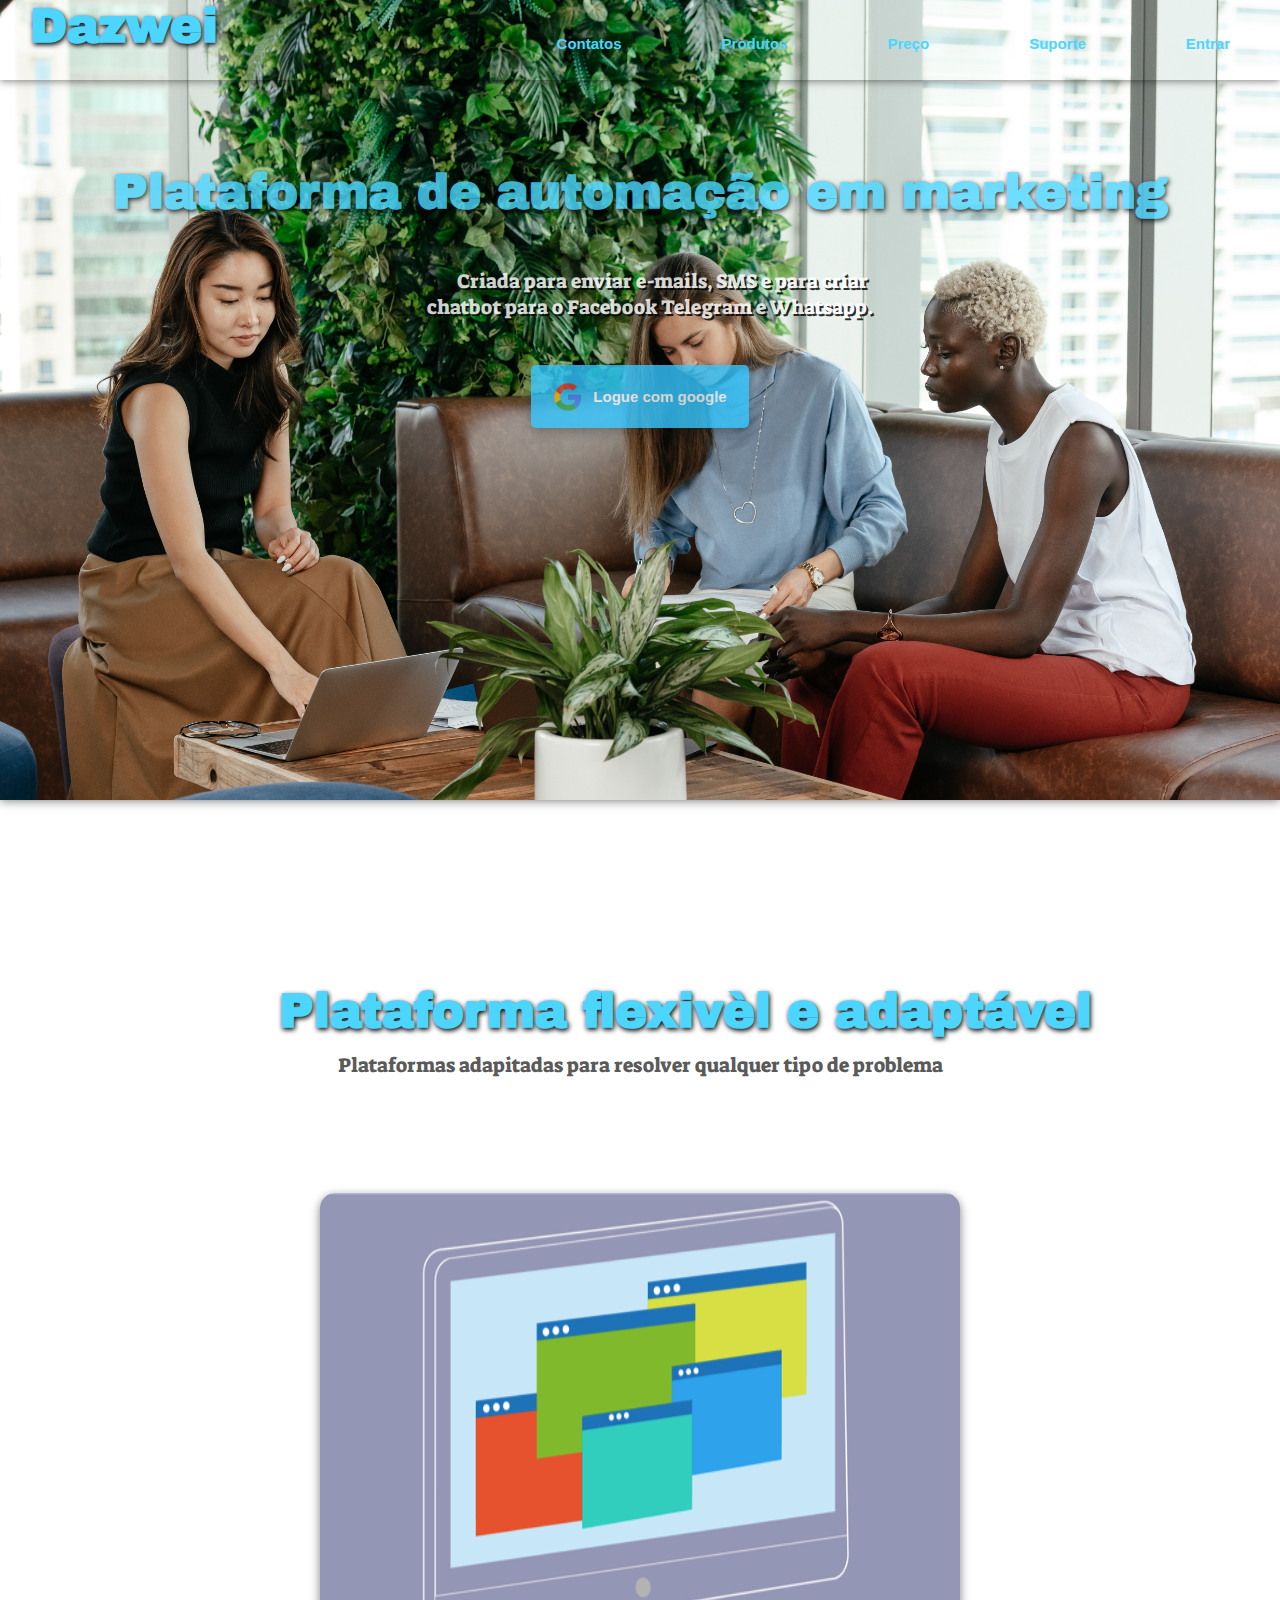
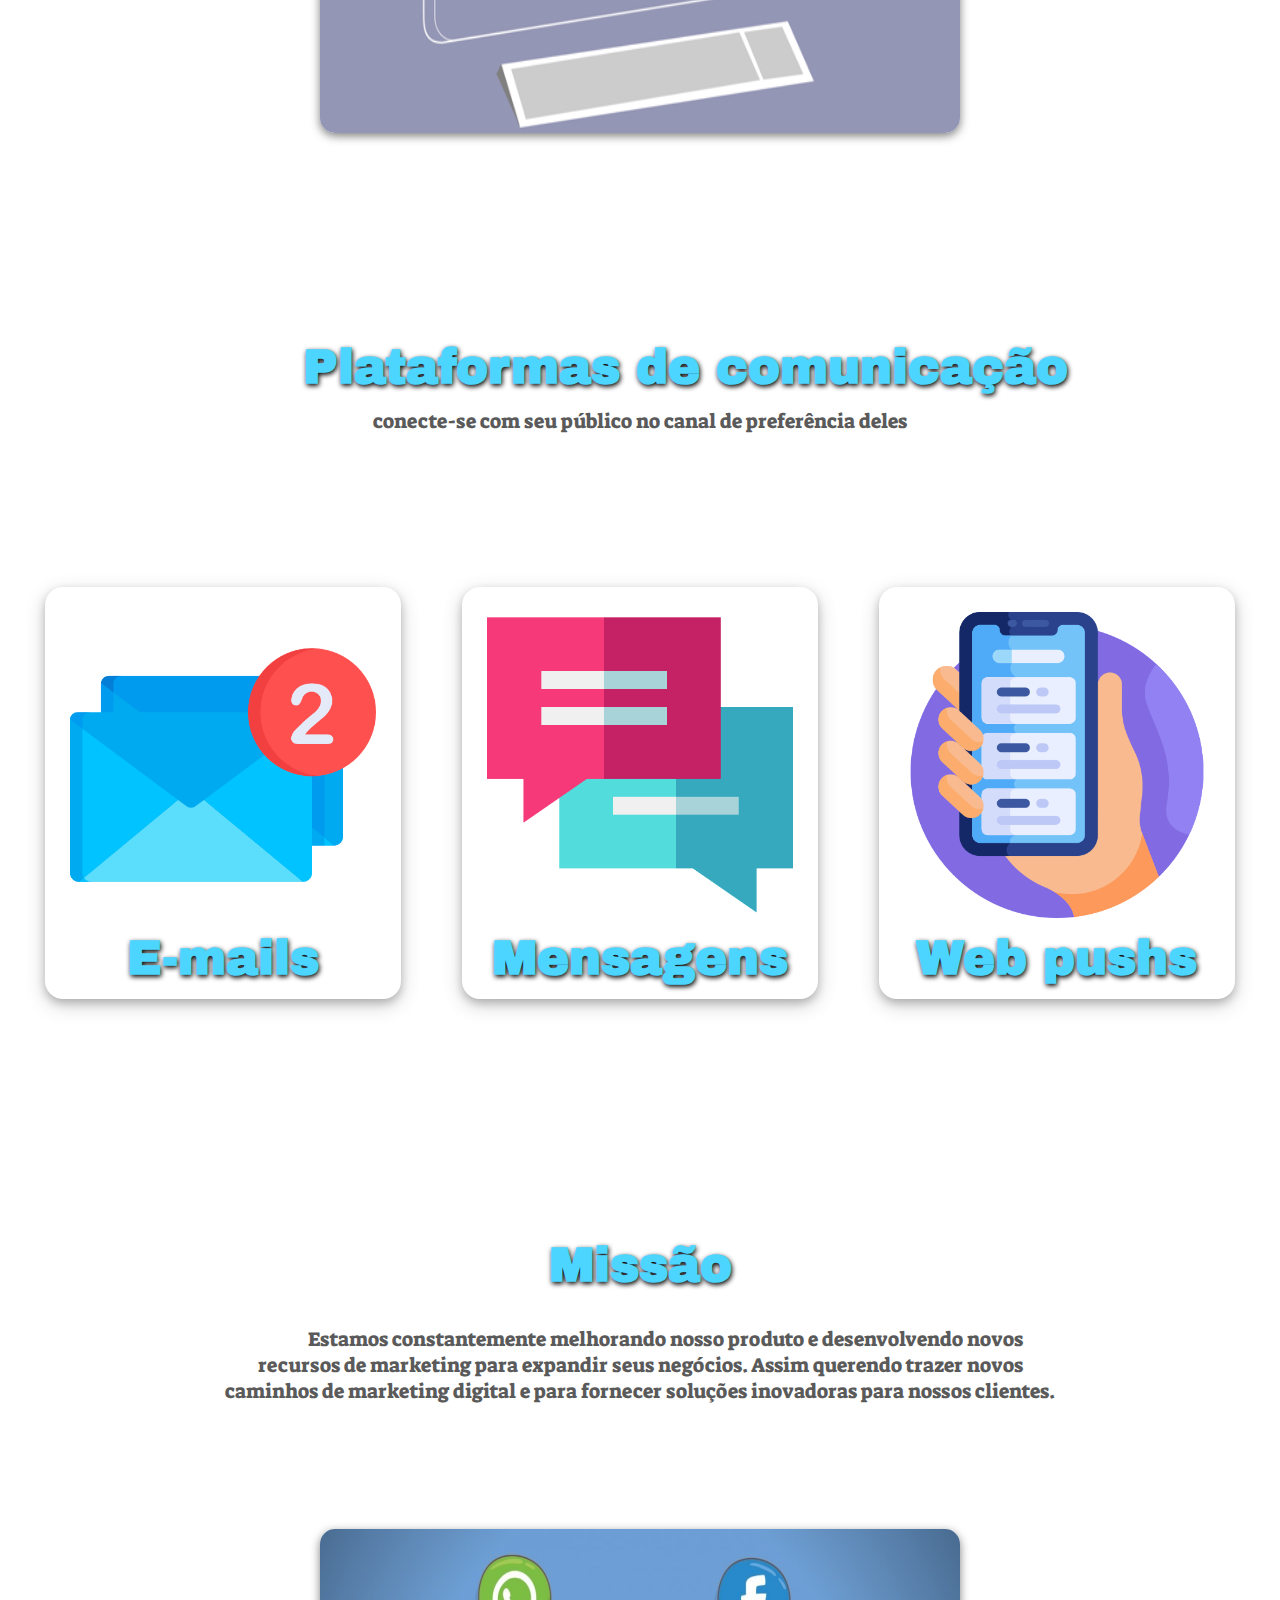
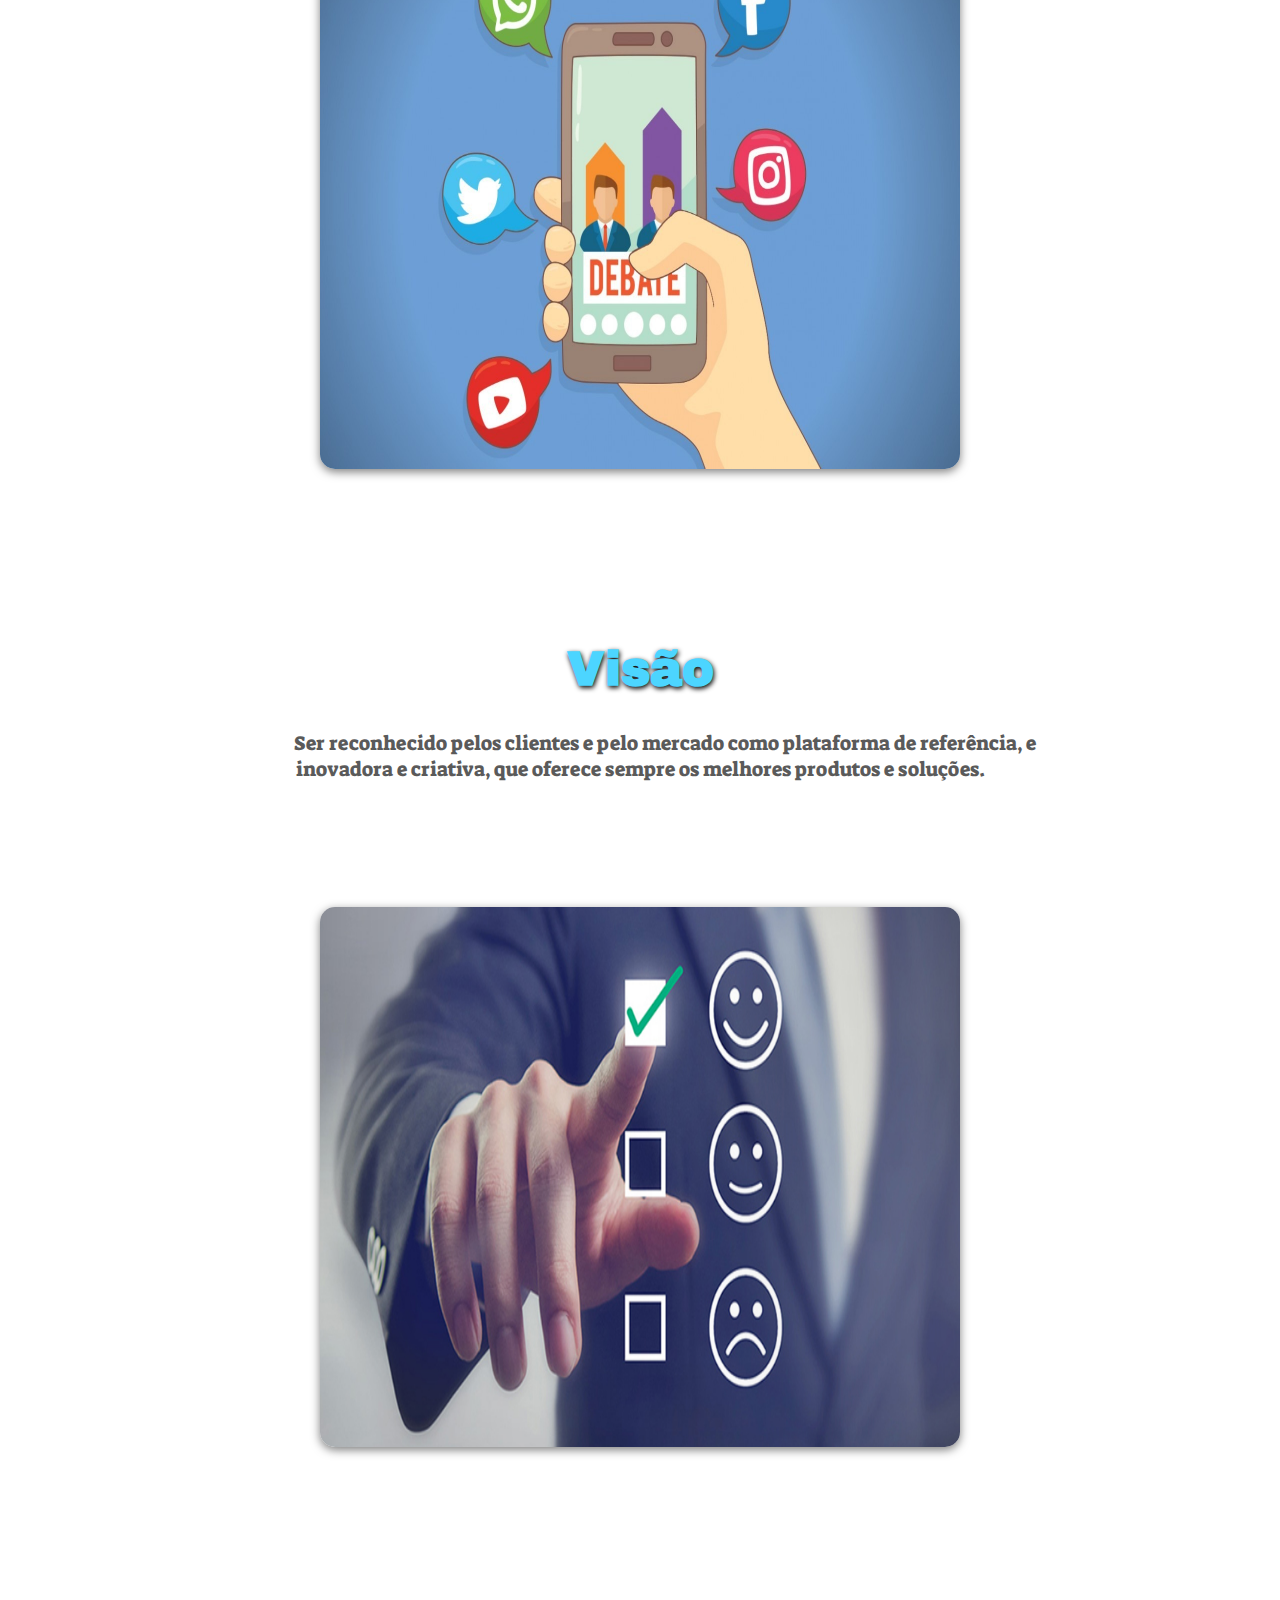
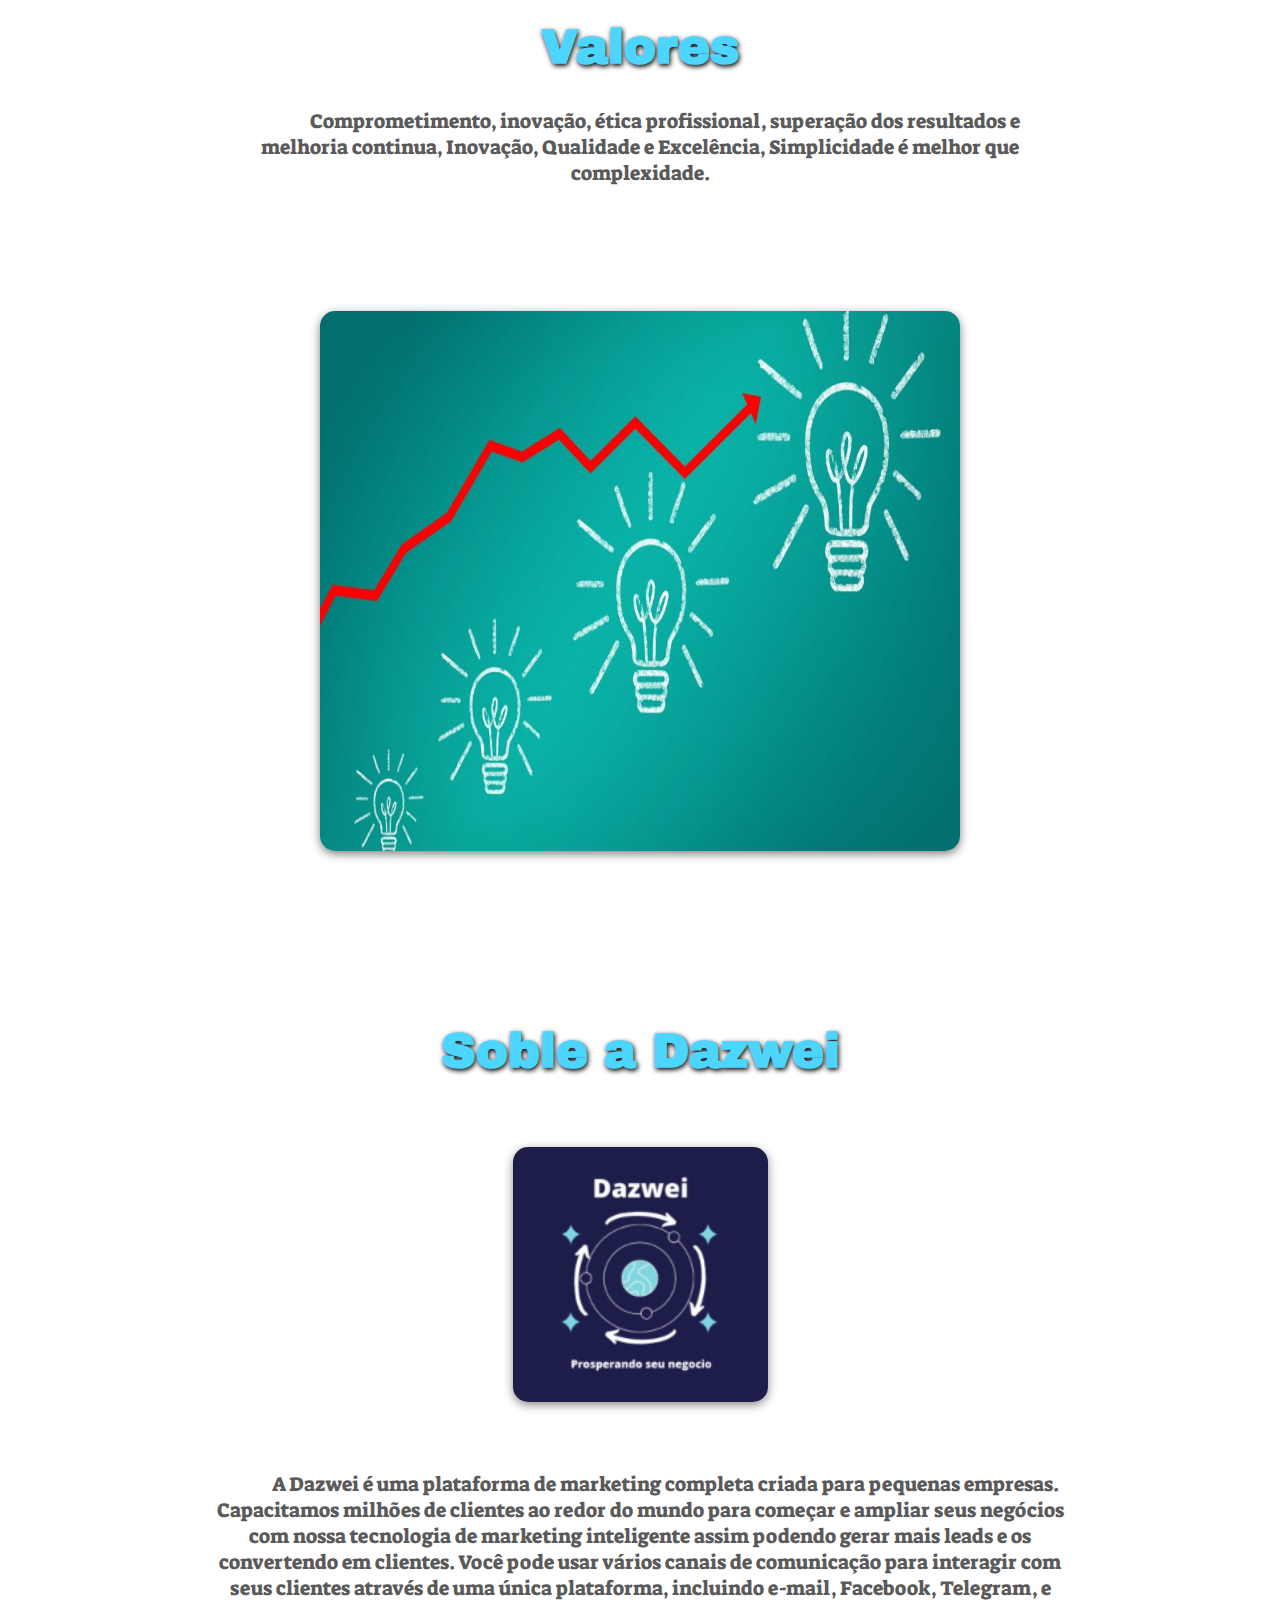
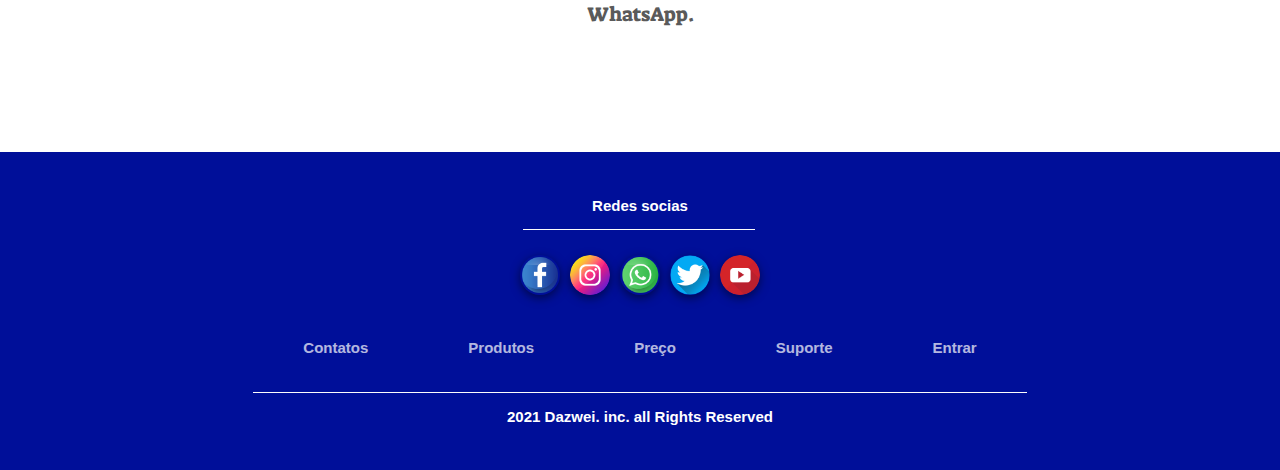
<file: index.html>
<!DOCTYPE html>
<html lang="pt-br">
<head>
    <meta charset="UTF-8">
    <meta http-equiv="X-UA-Compatible" content="IE=edge">
    <meta name="viewport" content="width=device-width, initial-scale=1.0">
    <link rel="stylesheet" href="https://cdnjs.cloudflare.com/ajax/libs/font-awesome/4.7.0/css/font-awesome.min.css">
    <link rel="preconnect" href="https://fonts.googleapis.com">
    <link rel="stylesheet" href="https://fonts.googleapis.com/icon?family=Material+Icons">
    <link rel="preconnect" href="https://fonts.gstatic.com" crossorigin>
    <link href="https://fonts.googleapis.com/css2?family=Archivo+Black&family=Bebas+Neue&family=Dela+Gothic+One&family=Suez+One&display=swap" rel="stylesheet">
    <link rel="stylesheet" href="./styles/styles.css">
    <link rel="shortcut icon" href="images/favicon_io/favicon.ico" type="image/x-icon">
    <title>Dazwei</title>
</head>
<body>
    
    <header>
    <div class="fig-1">
        <nav class="nav-1">
            <h1 class="dela-gothic-one color-primary-blue">Dazwei</h1>
            <ul>
                <li><a class="a color-primary-blue font-arial"  href="#">Contatos</a></li>
                <li><a class="a color-primary-blue font-arial" href="#">Produtos</a></li>
                <li><a class="a color-primary-blue font-arial" href="#">Preço</a></li>
                <li><a class="a color-primary-blue font-arial" href="#">Suporte</a></li>
                <li><a class="a color-primary-blue font-arial" href="./loginPag/login.html">Entrar</a></li>
            </ul>
        </nav>
        <div class="text-1">
                <h2 class="dela-gothic-one color-primary-blue">Plataforma de automação em marketing</h2>
                <p class="dela-gothic-one-1">Criada para enviar e-mails, SMS e para criar <br> chatbot para o Facebook Telegram e Whatsapp.</p>
            <a href="https://myaccount.google.com/"><div class="button color-primary-blue-background font-arial color-primary-white"><img src="./images/icons/imagem-google-logo-com-fundo-transparente-1.png"/>Logue com google</div></a>
    </header>
    <main>
        <section class="sec-1 color-primary-white-background">
            <h3 class="dela-gothic-one color-primary-blue">Plataforma flexivèl e adaptável</h3>
            <p class="dela-gothic-one-1">Plataformas adapitadas para resolver qualquer tipo de problema</p>
            <figure class="fig-2">
                <img src="./images/software.png" alt="imagem secundária"/>
            </figure>
        </section>
        <div class="txt-2 color-primary-white-background">
            <h4 class="dela-gothic-one color-primary-blue">Plataformas de comunicação</h4>
            <p class="dela-gothic-one-1">conecte-se com seu público no canal de preferência deles</p>
        </div>
        <section class="sec-2 color-primary-blue">
            <div   class="fig-3 shake">
                <figure>
                    <img src="./images/icons/email.png" alt="email"/>
                </figure>
                <h5  class="dela-gothic-one">E-mails</h5>
            </div>
            <div  class="fig-4 shake">
                <figure>
                    <img src="./images/icons/mensagens.png" alt="midia"/>
                </figure>
                <h6 class="dela-gothic-one">Mensagens</h6>
            </div>
            <div  class="fig-5 shake">
                <figure>
                    <img src="./images/icons/smartphone.png" alt="midia"/>
                </figure>
                <h6 class="dela-gothic-one">Web pushs</h6>
            </div>
        </section>
        <section class="sec-3 color-primary-white-background">
            <div   class="">
                <h6 class="dela-gothic-one color-primary-blue">Missão</h6>
                <p class="dela-gothic-one-1">Estamos constantemente melhorando nosso produto e desenvolvendo novos recursos de marketing para expandir seus negócios. Assim querendo trazer novos caminhos de marketing digital e para fornecer soluções inovadoras para nossos clientes.</p>
                <figure class="fig-6">
                    <img src="./images/P.jpg" alt="email"/>
                </figure>
            </div>
            <div   class="">
                <h6 class="dela-gothic-one color-primary-blue">Visão</h6>
                <p class="dela-gothic-one-1">Ser reconhecido pelos clientes e pelo mercado como plataforma de referência, e inovadora e criativa, que oferece sempre os melhores produtos e soluções. </p>
                <figure class="fig-7">
                    <img src="./images/R.jpg" alt="email"/>
                </figure>
            </div>
            <div   class="">
                <h6 class="dela-gothic-one color-primary-blue">Valores</h6>
                <p class="dela-gothic-one-1">Comprometimento, inovação, ética profissional, superação dos resultados e melhoria continua, Inovação, Qualidade e Excelência, Simplicidade é melhor que complexidade.</p>
                <figure class="fig-8">
                    <img src="./images/Kaizen.jpg" alt="email"/>
                </figure>
            </div>
            <h6 class="dela-gothic-one color-primary-blue">Soble a Dazwei</h6>
            <figure class="fig-9">
                <img src="./images/favicon_io/android-chrome-192x192.png" alt="email"/>
            </figure>
            <p class="dela-gothic-one-1">A Dazwei é uma plataforma de marketing completa criada para pequenas empresas. Capacitamos milhões de clientes ao redor do mundo para começar e ampliar seus negócios com nossa tecnologia de marketing inteligente assim podendo gerar mais leads e os convertendo em clientes. Você pode usar vários canais de comunicação para interagir com seus clientes através de uma única plataforma, incluindo e-mail, Facebook, Telegram, e WhatsApp.</p>
        </section>
    </main>
    <footer class="color-dark-blue-background">
        <button onclick="topFunction()" id="myBtn">
            <img src="./images/icons/icons8-slide-up-64.png" title="Inicio"/>
        </button>
        <nav>
            <p class="font-arial color-primary-white">Redes socias</p>
            <hr size="3" style="background-color: rgb(252, 252, 252); width: 30%; border: none; justify-content: center; align-items: center; margin-left: 270px;"/>
            <ul class="list-f1">
                <li><a href="https://pt-br.facebook.com/"><img src="./images/icons/facebook.png"/></a></li>
                <li><a href="https://www.instagram.com/"><img src="./images/icons/instagram.png"/></a></li>
                <li><a href="https://www.whatsapp.com/"><img src="./images/icons/whatsapp.png"/></a></li>
                <li><a href="https://twitter.com/"><img src="./images/icons/twitter.png"/></a></li>
                <li><a href="https://www.youtube.com/"><img src="./images/icons/youtube.png"/></a></li>
            </ul>
            <ul class="list-f">
                <li><a class="a color-primary-white font-arial"  href="#">Contatos</a></li>
                <li><a class="a color-primary-white font-arial" href="#">Produtos</a></li>
                <li><a class="a color-primary-white font-arial" href="#">Preço</a></li>
                <li><a class="a color-primary-white font-arial" href="#">Suporte</a></li>
                <li><a class="a color-primary-white font-arial" href="./loginPag/login.html">Entrar</a></li>
            </ul>
            <hr size="3" style="background-color: rgb(252, 252, 252); width: 100%; border: none; justify-content: center; align-items: center;"/>
            <p class="font-arial color-primary-white">2021 Dazwei. inc. all Rights Reserved</p>
        </nav>
    </footer>
    <script src="./scripts/script.js"></script>
</body>
</html>
</file>
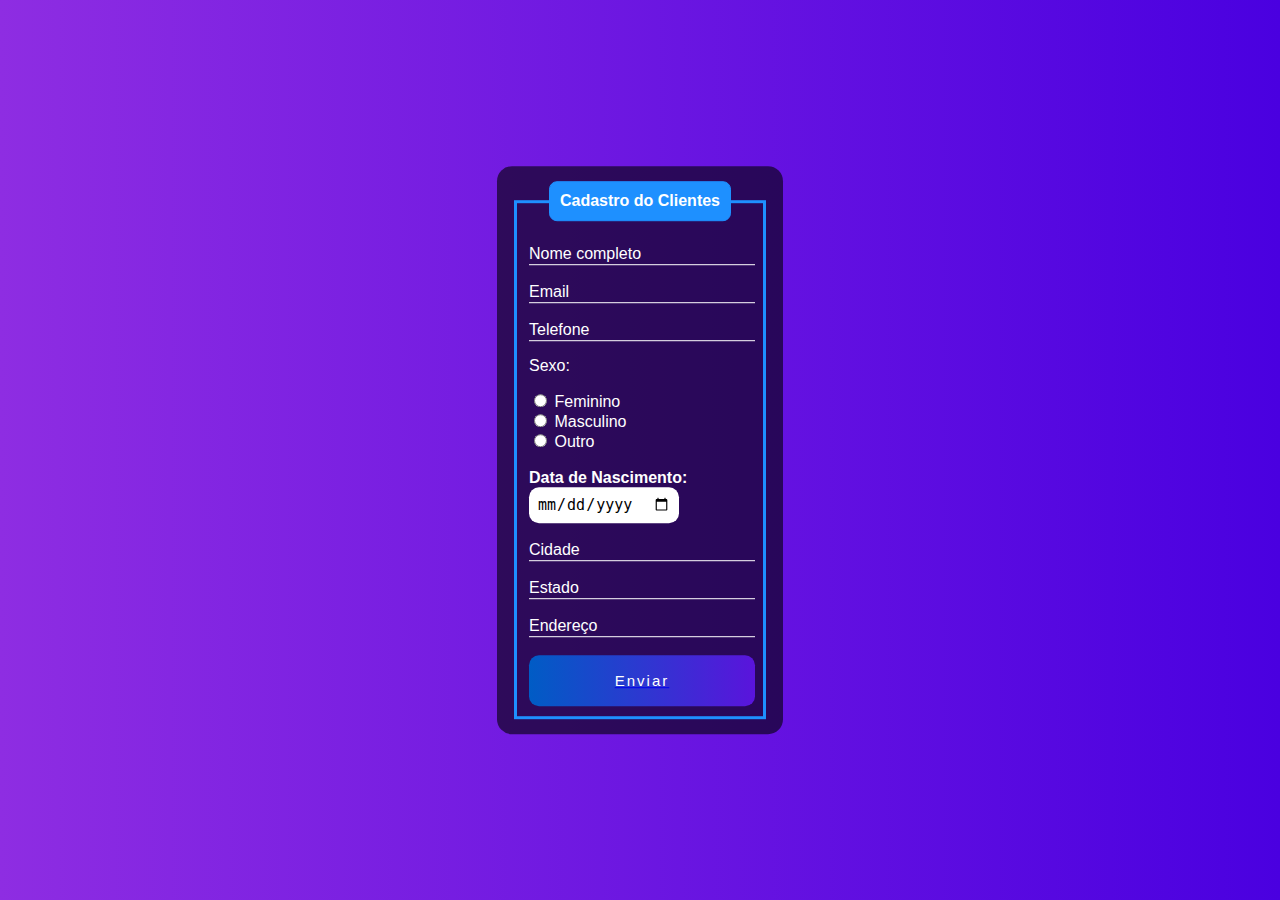
<file: loginPag/cadastro.html>
<!DOCTYPE html>
<html lang="pt-br">
<head>
    <meta charset="UTF-8">
    <meta http-equiv="X-UA-Compatible" content="IE=edge">
    <meta name="viewport" content="width=device-width, initial-scale=1.0">
    <link rel="stylesheet" href="main.css">
    <title>cadastro</title>
</head>
<body>
    <div class="box">
        <form action="">
            <fieldset>
                <legend><b>Cadastro do Clientes</b></legend>
                <br>
                <div class="inputBox">
                    <input type="text" name="nome" id="nome" class="inputUser" required>
                    <label for="nome" class="labelInput">Nome completo</label>
                </div>
                <br>
                <div class="inputBox">
                    <input type="text" name="email" id="email" class="inputUser" required>
                    <label for="email" class="labelInput">Email</label>
                </div>
                <br>
                <div class="inputBox">
                    <input type="tel" name="telefone" id="telefone" class="inputUser" required>
                    <label for="telefone" class="labelInput">Telefone</label>
                </div>
                <p>Sexo:</p>
                <input type="radio" id="feminino" name="genero" value="feminino" required>
                <label for="feminino">Feminino</label>
                <br>
                <input type="radio" id="masculino" name="genero" value="masculino" required>
                <label for="masculino">Masculino</label>
                <br>
                <input type="radio" id="outro" name="genero" value="outro" required>
                <label for="outro">Outro</label>
                <br><br>
                <label for="data_nascimento"><b>Data de Nascimento:</b></label>
                <input type="date" name="data_nascimento" id="data_nascimento" required>
                <br><br>
                <div class="inputBox">
                    <input type="text" name="cidade" id="cidade" class="inputUser" required>
                    <label for="cidade" class="labelInput">Cidade</label>
                </div>
                <br>
                <div class="inputBox">
                    <input type="text" name="estado" id="estado" class="inputUser" required>
                    <label for="estado" class="labelInput">Estado</label>
                </div>
                <br>
                <div class="inputBox">
                    <input type="text" name="endereco" id="endereco" class="inputUser" required>
                    <label for="endereco" class="labelInput">Endereço</label>
                </div>
                <br>
                <div id="submit">
                    <a href="../index.html">
                        <p>Enviar</p>
                    </a>
                </div>
            </fieldset>
        </form>
    </div>
</body>
</html>
</file>
<file: styles/styles.css>
/* formatação do body */
* {
    margin: 0;
    padding: 0;
    box-sizing: border-box;
}
/* fonts */

.font-arial {
    font-family: Arial, Helvetica, sans-serif;
    font-size: 15px;
    font-weight: bold;
}
.font-arial-2 {
    font-family: Arial, Helvetica, sans-serif;
    font-size: 35px;
    font-weight: bold;
}
.font-arial-3 {
    font-family: Arial, Helvetica, sans-serif;
    font-size: 10px;
    font-weight: bold;
}
.bebas-neue {
    font-family: 'Bebas Neue', cursive;
    font-size: 15px;
    font-weight: bold;
}
.bebas-neue-2 {
    font-family: 'Bebas Neue', cursive;
    font-size: 45px;
    font-weight: bold;
    font-stretch: expanded;
    letter-spacing: 5px;
}
.bebas-neue-3 {
    font-family: 'Bebas Neue', cursive;
    font-size: 20px;
    font-weight: bold;
}
.archivo-black {
    font-family: 'Archivo Black', sans-serif;
    font-size: 15px;
    font-family: 'Bebas Neue', cursive;
}
.archivo-black-2 {
    font-family: 'Archivo Black', sans-serif;
    font-size: 58px;
    letter-spacing: 2px;
    font-family: 'Bebas Neue', cursive;
}
.archivo-black-3 {
    font-family: 'Archivo Black', sans-serif;
    font-size: 20px;
    font-family: 'Bebas Neue', cursive;
}
.suez-one {
    font-family: 'Suez One', serif;
    font-size: 58px;
}
.dela-gothic-one {
    font-family: 'Archivo Black', sans-serif;
    font-size: 48px;
}
.dela-gothic-one-1 {
    font-family: 'Suez One', serif;
    font-size: 20px;
    color: rgb(90, 90, 90);
}

/* paleta de cores */

.color-primary-white {
    color: hsl(0, 100%, 100%)
}
.color-primary-white-background {
    background-color: hsl(0, 100%, 100%);
}
.color-primary-blue {
    color: hsl(194, 100%, 65%);
}
.color-primary-blue-background {
    background-color: hsl(197, 100%, 60%);
}
.color-dark-blue {
    color: hsl(234, 100%, 30%);
}
.color-dark-blue-background {
    background-color: hsl(234, 100%, 30%);
}
.color-gray-background {
    background-color: hsl(290, 0%, 90%);
}
header {
    display: flex;
    flex-direction: row;
    justify-content: space-between;
    background-position: 50% 50%;
    background-size: cover;
    width: 100%;
    height: 100vh;
}
h1 {
    margin-left: 30px;
    text-shadow: 1px 2px 0.1em rgba(0, 0, 0, 1);
}
.text-1 {
    justify-content: center;
    align-items: center;
    display: flex;
    flex-direction: column;
    width: 100%;
    height: 50vh;
    margin-top: 47px;
    opacity: 0.8;
}
.text-1 p {
    color: rgb(255, 255, 255);
    margin-left: 35px;
    text-shadow: 1.5px 1.5px black;
    text-indent: 30px;
}
.text-1 a {
    text-decoration: none;
}
p {
    margin: 15px;
}
.button {
    width: 17vw;
    height: 7vh;
    border-radius: 5px;
    margin: 15px;
    display: flex;
    margin-top: 30px;
    align-items: center;
    justify-content: center;
    padding: 3px;
    box-shadow: 0 4px 8px 0 rgba(0, 0, 0, 0.2), 0 6px 20px 0 rgba(0, 0, 0, 0.19);
}
.button:hover {
    background-color: hsl(234, 100%, 30%);
}
.button img {
    width: 30px;
    height: 30px;
    margin-right: 10px;
}
.sec-1 {
    display: flex;
    flex-direction: column;
    justify-content: space-between;
    align-items: center;
}
.fig-1 {
    width: 100%;
    background-size: cover;
    background-image:url("../images/pexels-alexander-suhorucov-6457495.jpg");
    display: flex;
    flex-direction: column;
    box-shadow: 0px 1px 0.6em rgba(0, 0, 0, 0.5);
    margin-bottom: 100px;
}
.fig-2 img{
    margin-top: 100px;
    width: 50vw;
    height: 60vh;
    box-sizing: border-box;
    border-radius: 15px;
    box-shadow: 0px 3px 0.6em rgba(0, 0, 0, 0.5);
}
.nav-1 {
    display: flex;
    flex-direction: row;
    justify-content:space-between;
    position: absolute;
    height: 80px;
    width: 100%;
    box-shadow: 0px 0.5px 0.5em rgba(0, 0, 0, 0.5);
}
ul {
    float: right;
    display: flex;
    justify-content: space-around;
    list-style: none;
}
li {
    float: left;
    margin: 35px;
}
.nav-1 a {
    padding: 15px;
    text-decoration: none;
    border-bottom: 3px solid transparent;
}
.nav-1 a:hover {
    color: hsl(234, 100%, 30%);
    border-bottom: 3px solid hsl(234, 100%, 30%);
}
.sec-1 {
    padding-top: 70px;
    width: 100%;
    height: auto;
}
.sec-2 {
    width: auto;
    height: auto;
    display: flex;
    flex-direction:row;
    justify-content: space-around;
    align-items: center;
    padding: 15px;
    padding-bottom: 150px;
}
.txt-2 {
    display: flex;
    justify-content: center;
    align-items: center;
    flex-direction: column;
    padding-top: 50PX;
    height: 50vh;
}
h2 {
    margin: 65px 15px 35px 15px;
    text-shadow: 1px 2px 0.1em rgba(0, 0, 0, 1);
}
h3 {
    margin: 15px 0 0 90px;
    text-shadow: 1px 2px 0.1em rgba(0, 0, 0, 1);
}
h4 {
    margin: 15px 0 0 90px;
    text-shadow: 1px 2px 0.1em rgba(0, 0, 0, 1);
}
h5 {
    text-shadow: 1px 2px 0.1em rgba(0, 0, 0, 1);
}
h6 {
    text-shadow: 1px 2px 0.1em rgba(0, 0, 0, 1);
}
.fig-3 {
    padding: 15px;
    border-radius: 18px;
    margin: -15px 0px 0px 0px;
    background-size: contain;
    height: auto;
    text-align: center;
    box-shadow: 0 4px 8px 0 rgba(0, 0, 0, 0.2), 0 6px 20px 0 rgba(0, 0, 0, 0.19);
}
.fig-3 h2 {
    margin: 10px;
}
.fig-3 img {
    margin: 10px;
    width: auto;
    height: 34vh;
}
.fig-4 {
    padding: 15px;
    border-radius: 18px;
    background-size: contain;
    height: auto;
    margin: -15px 0px 0px 0px;
    text-align: center;
    box-shadow: 0 4px 8px 0 rgba(0, 0, 0, 0.2), 0 6px 20px 0 rgba(0, 0, 0, 0.19);
}
.fig-4 h2 {
    margin: 10px;
}
.fig-4 img {
    width: auto;
    height: 34vh;
    margin: 10px;
}
.fig-5 {
    padding: 15px;
    border-radius: 18px;
    background-size: contain;
    height: auto;
    margin: -15px 0px 0px 0px;
    text-align: center;
    box-shadow: 0 4px 8px 0 rgba(0, 0, 0, 0.2), 0 6px 20px 0 rgba(0, 0, 0, 0.19);
}

.shake img:hover {
    
    animation: shake 0.5s;
  
    animation-iteration-count: 3.5s;
  }
  
  @keyframes shake {
    0% { transform: translate(1px, 1px) rotate(0deg); }
    10% { transform: translate(-1px, -2px) rotate(-1deg); }
    20% { transform: translate(-3px, 0px) rotate(1deg); }
    30% { transform: translate(3px, 2px) rotate(0deg); }
    40% { transform: translate(1px, -1px) rotate(1deg); }
    50% { transform: translate(-1px, 2px) rotate(-1deg); }
    60% { transform: translate(-3px, 1px) rotate(0deg); }
    70% { transform: translate(3px, 1px) rotate(-1deg); }
    80% { transform: translate(-1px, -1px) rotate(1deg); }
    90% { transform: translate(1px, 2px) rotate(0deg); }
    100% { transform: translate(1px, -2px) rotate(-1deg); }
  }
.fig-5 h2 {
    margin: 10px;
}
.fig-5 img {
    width: auto;
    height: 34vh;
    margin: 10px;
}
.arrow-up {
    font-size: 40px;
}
.sec-3 {
    display: flex;
    flex-direction: column;
    padding-right: 200px;
    padding-left: 200px;
    display: flex;
    text-align: center;
    padding-top: 70px;
    width: 100%;
    height: auto;
}
.fig-6 img{
    margin-bottom: 150px;
    width: 50vw;
    height: 60vh;
    box-sizing: border-box;
    border-radius: 15px;
    box-shadow: 0px 3px 0.6em rgba(0, 0, 0, 0.5);
}
.fig-7 img{
    margin-bottom: 150px;
    width: 50vw;
    height: 60vh;
    box-sizing: border-box;
    border-radius: 15px;
    box-shadow: 0px 3px 0.6em rgba(0, 0, 0, 0.5);
}
.fig-8 img{
    margin-bottom: 150px;
    width: 50vw;
    height: 60vh;
    box-sizing: border-box;
    border-radius: 15px;
    box-shadow: 0px 3px 0.6em rgba(0, 0, 0, 0.5);
}
.fig-9 img{
    margin-top: 50px;
    margin-bottom: 50px;
    width: 255px;
    height: 255px;
    box-sizing: border-box;
    border-radius: 15px;
    box-shadow: 0px 3px 0.6em rgba(0, 0, 0, 0.5);
    opacity: 0.9;
}
.sec-3 h6 {
    padding: 20px;
}
.sec-3 p {
    padding-bottom: 110px;
    text-indent: 50px;
}
footer {
    padding-top: 80px;
    display: flex;
    flex-direction: row;
    justify-content: space-around;
    width: 100%;
    height: auto;
    padding: 30px;
}
footer nav {
    display: flex;
    flex-direction: column;
}
.list-f {
    opacity: 0.7;
    float: left;
    display: flex;
    flex-direction: row;
}
nav p {
    align-self: center;
}
.list-f a {
    padding: 15px;
    border-bottom: 2px solid transparent;
}
.list-f a:hover {
    color: hsl(0, 0%, 100%);
    border-bottom: 2px solid hsl(0, 0%, 100%);
}
.list-f a {
    text-decoration: none;
}
.list-f1 {
    padding-top: 20px;
    display: flex;
    float: right;
    align-items: center;
    justify-content: center;
}
.list-f1 img {
    width: 40px;
    border-radius: 50%;
    box-shadow: 0px 3px 0.6em rgba(0, 0, 0, 0.5);
}
.list-f1 li {
    margin: 5px;
    align-items: center;
}
#myBtn {
    display: none; /* Hidden by default */
    position: fixed; /* Fixed/sticky position */
    bottom: 200px; /* Place the button at the bottom of the page */
    right: 30px; /* Place the button 30px from the right */
    z-index: 99; /* Make sure it does not overlap */
    border: none; /* Remove borders */
    outline: none; /* Remove outline */
    background-color: hsl(197, 100%, 60%); /* Set a background color */
    color: white; /* Text color */
    cursor: pointer; /* Add a mouse pointer on hover */
    padding: 0px; /* Some padding */
    border-radius: 50%; /* Rounded corners */
    font-size: 4px; /* Increase font size */
    box-shadow: 0 4px 8px 0 rgba(0, 0, 0, 0.384), 0 6px 20px 0 rgba(0, 0, 0, 0.397);
  }
#myBtn img {
    height: 50px;
}
  
#myBtn:hover {
    background-color: hsl(234, 100%, 30%); /* Add a dark-grey background on hover */
}
@media (max-width: 1000px) {
    .sec-2 {
      flex-direction: column;
    }
    .fig-3 {
        margin: 40px 0px 80px 0px;
    }
    .fig-4 {
        margin: 40px 0px 80px 0px;
    }
    .fig-5 {
        margin: 40px 0px 40px 0px;
    }
}
</file>
<file: loginPag/main.css>
body{
    font-family: Arial, Helvetica, sans-serif;
    background-image: linear-gradient(to right,#8e2de2, #4a00e0);
}
.box{
    color: white;
    position: absolute;
    top: 50%;
    left: 50%;
    transform: translate(-50%,-50%);
    background-color: rgba(0, 0, 0, 0.6);
    padding: 15px;
    border-radius: 15px;
    width: 20%;
}
fieldset{
    border: 3px solid dodgerblue;
}
legend{
    border: 1px solid dodgerblue;
    padding: 10px;
    text-align: center;
    background-color: dodgerblue;
    border-radius: 8px;
}
.inputBox{
    position: relative;
}
.inputUser{
    background: none;
    border: none;
    border-bottom: 1px solid white;
    outline: none;
    color: white;
    font-size: 15px;
    width: 100%;
    letter-spacing: 2px;
}
#submit{
    background: none;
    border: none;
    border-bottom: 1px solid white;
    width: 100%;
    letter-spacing: 2px;
}
#submit p {
    color: white;
    font-size: 15px;
    text-align: center;
    outline: none;
}
.labelInput{
    position: absolute;
    top: 0px;
    left: 0px;
    pointer-events: none;
    transition: .5s;
}
.inputUser:focus ~ .labelInput,
.inputUser:valid ~ .labelInput{
    top: -20px;
    font-size: 12px;
    color: dodgerblue;
}
#data_nascimento{
    border: none;
    padding: 8px;
    border-radius: 10px;
    outline: none;
    font-size: 15px;
}
#submit{
    background-image: linear-gradient(to right,rgb(0, 92, 197), rgb(90, 20, 220));
    width: 100%;
    border: none;
    padding: 2px;
    color: white;
    font-size: 15px;
    cursor: pointer;
    border-radius: 10px;
    text-decoration: none;
    outline: none;
}
#submit:hover{
    background-image: linear-gradient(to right,rgb(0, 80, 172), rgb(80, 19, 195));
}
</file>
